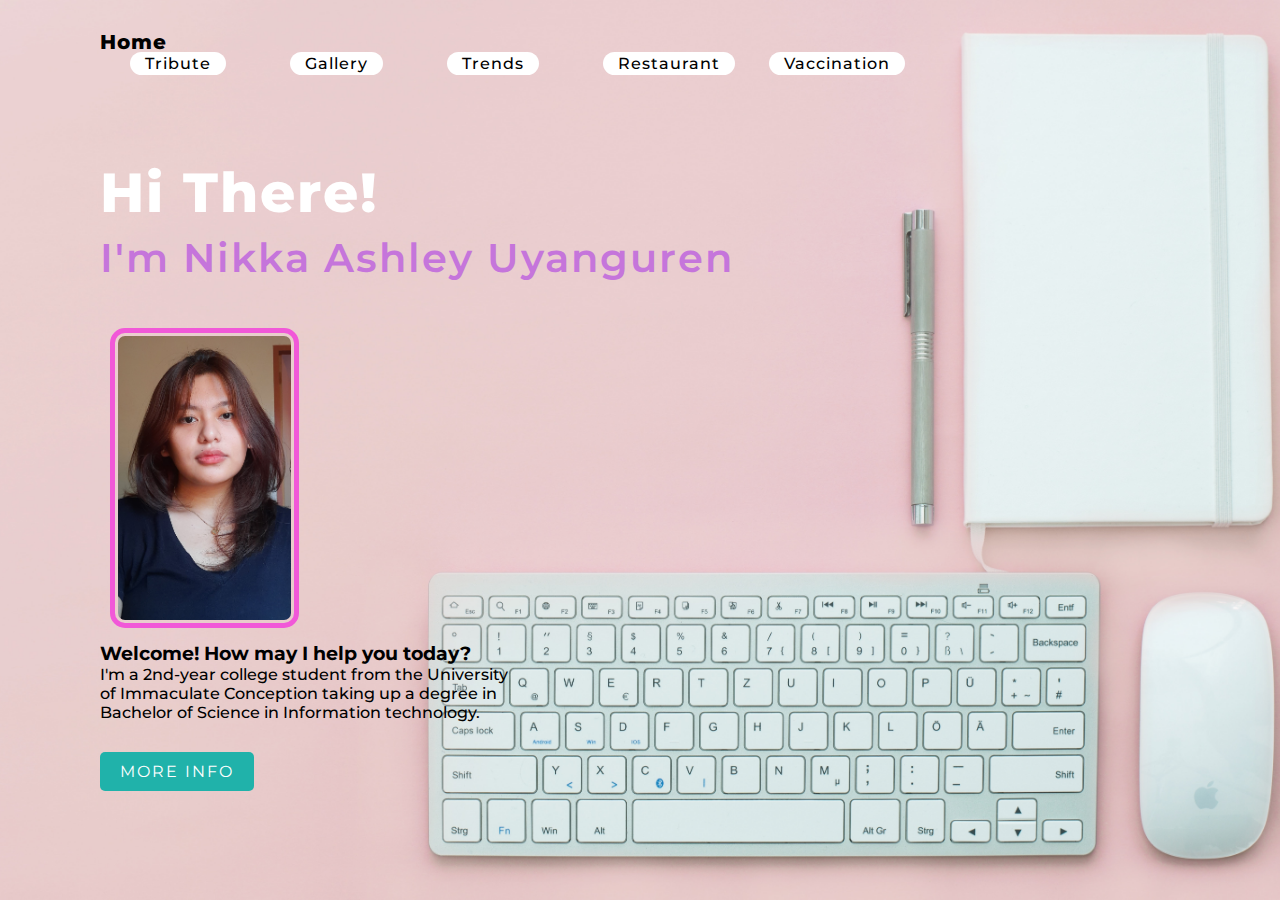
<file: Digital Portfolio Landing Page/index.html>
<!DOCTYPE html>
<html lang="en">
<head>
    <meta charset="UTF-8">
    <meta http-equiv="X-UA-Compatible" content="IE=edge">
    <meta name="viewport" content="width=device-width, initial-scale=1.0">
    <title>Demo Page - Uyanguren</title>
    <link rel="stylesheet" href="style.css">

</head>
<body>
    <section>
    <header>
        <nav class="navbar">
            <a href="#" class="Home">Home</a>
            <div class="nav-right">
                <a href="#">Tribute</a>
                <a href="#">Gallery</a>
                <a href="#">Trends</a>
                <a href="#">Restaurant</a>
                <a href="#">Vaccination</a>

            </div>
        </header>
        </nav>
         <div class="main">
             <div class="info">
                <h2>Hi There! <br><span>I'm Nikka Ashley Uyanguren</span></h2>
                <img src="ImageL/2.jpg" alt="img">
                <h3>Welcome! How may I help you today? </h3>
                <p>I'm a 2nd-year college student from the University <br>of Immaculate Conception taking up a degree in</br> Bachelor of Science in Information technology.</br> </p>
                <a href="#" class="info-btn">More Info</a>
             </div>
         </div>
        </section>

</body>
</html>
</file>
<file: Digital Portfolio Landing Page/style.css>
@import url('https://fonts.googleapis.com/css2?family=Montserrat:wght@300&display=swap');

*{
    margin: 0;
    padding: 0;
    box-sizing: border-box;
    font-family: "Montserrat", sans-serif;
}

section{
    position: relative;
    width: 100%;
    min-height: 100vh;
    display: flex;
    flex-direction: column;
    justify-content: flex-start;
    background: url("ImageL/Comp.jpg")no-repeat;
    background-size:cover;
    background-position: center;
}

header{
    position: relative;
    top: 0;
    width: 100%;
    padding: 30px 100px;
    display: flex;
    justify-content: space-between;
    align-items: center;
    text-align: left;

}

header .Home{
    position: relative;
    color: #000;
    text-align: right;
    font-size: 20px;
    height: fit-content;
    max-width: 20px;
    text-decoration: none;
    text-transform: none;
    font-weight: 800;
    letter-spacing: 1px;
}

header .nav-right a{
    color: #000;
    background: #fff;
    text-decoration: none;
    font-weight: 500;
    text-align: center;
    max-width: 20px;
    letter-spacing: 1px;
    padding: 2px 15px;
    border-radius: 20px;
    transition: o.3s;
    transition-property: background;
}

header .nav-right a:hover{
    background: rgb(224, 48, 121);
}

header .nav-right a:not(:last-child){
    margin-inline: 30px;
}

header .navigation a:hover{
    background: #fff;
}

.main{
    max-width: 650px;
    margin: 60px 100px;
}

.main .info h2{
    color: rgb(255, 255, 255);
    font-size: 55px; 
    text-transform: none;
    font-weight: 800;
    letter-spacing: 2px;
    line-height: 60px;
    margin-bottom: 30px;
}

.main .info h2 span{
    color:#c575db;
    font-size: 40px;
    font-weight: 600;
}

.main .info p{
    font-size: 16px;
    font-weight: 500;
    margin-bottom: 40px;
}

.main .info img{
    max-height: 300px;
    max-width: 300px;
    border: 5px solid #f158d8;
    border-radius: 15px;
    margin: 10px;
    padding: 3px;
}

.main .info-btn{
    color:#fff;
    background:lightseagreen;
    text-decoration: none;
    text-transform: uppercase;
    font-weight: 750px;
    letter-spacing: 2px;
    padding: 10px 20px;
    border-radius: 5px;
    transition: 0.3s;
    transition-property: background;
}

.main .info-btn:hover{
    background:rgb(69, 169, 231);

}
</file>
